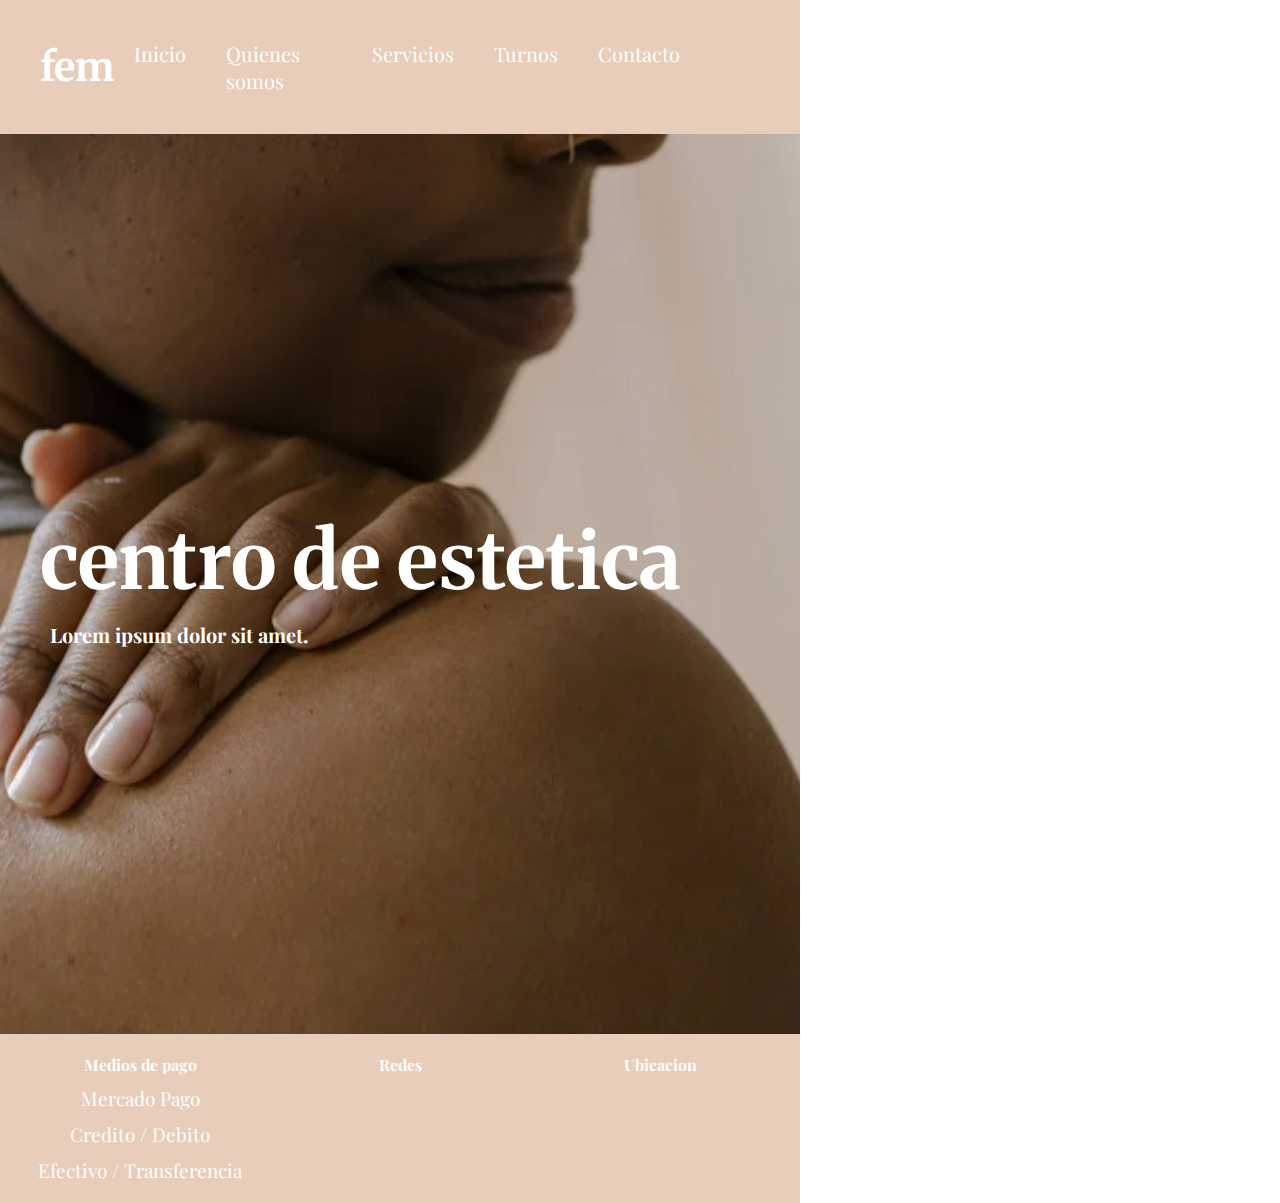
<file: index.html>
<!DOCTYPE html>
<html lang="en">
<head>
    <link rel="stylesheet" href="./css/estilos.css">
    <link rel="stylesheet" href="https://cdnjs.cloudflare.com/ajax/libs/font-awesome/6.0.0-beta3/css/all.min.css" integrity="sha512-Fo3rlrZj/k7ujTnHg4CGR2D7kSs0v4LLanw2qksYuRlEzO+tcaEPQogQ0KaoGN26/zrn20ImR1DfuLWnOo7aBA==" crossorigin="anonymous" referrerpolicy="no-referrer" />
    <meta charset="UTF-8">
    <meta http-equiv="X-UA-Compatible" content="IE=edge">
    <meta name="viewport" content="width=device-width, initial-scale=1.0">
    <title>FEM</title>
</head>
<body class="layout">
    <div>
        <header>
            <h2>fem</h2>
            <nav>
                <ul>
                    <li><a href="#">Inicio</a></li>
                    <li><a href="./paginas/quienes-somos.html">Quienes somos</a></li>
                    <li><a href="#">Servicios</a></li>
                    <li><a href="#">Turnos</a></li>
                    <li><a href="#">Contacto</a></li>
                </ul>
            </nav>
            <!-- <div class="menu-bar"><i class="fa-solid fa-bars"></i></div> -->
            
            <ul> 
                <li><a class="redes" href="https://www.instagram.com/"><i class="fab fa-instagram"></i></a></li>
                <li ><a class="redes" href="https://es-la.facebook.com/"><i class="fab fa-facebook-f"></i></a></li>
            </ul>
        </header>
        
        <main class="main">
            <div class="main-contenedor slide-right">
                <h1 class="main-titulo">centro de estetica</h1>
                <h5>Lorem ipsum dolor sit amet.</h5>
            </div>    
            
        </main>
    
        <footer>
            <div class="footer">
                <div>
                    <h5>Medios de pago</h5>
                    <ul>
                        <li><i class="fas fa-mobile-alt"></i>Mercado Pago</li>
                        <li><i class="fas fa-credit-card"></i>Credito / Debito</li>
                        <li><i class="fas fa-money-bill-wave"></i>Efectivo / Transferencia</li>
                    </ul>
                </div>
                <div>
                    <h5>Redes</h5>
                    <ul>
                        <li><a href="https://www.instagram.com/?hl=es-la" class="redesFooter"><i class="fab fa-instagram"></i></a></li>
                        <li><a href="https://es-la.facebook.com/" class="redesFooter"><i class="fab fa-facebook-f"></i></a></li>
                        <li><a href="https://www.whatsapp.com/?lang=es" class="redesFooter"><i class="fab fa-whatsapp"></i></a></li>
                    </ul>
                </div>
                <div>
                    <h5>Ubicacion</h5>
                   <a class="content" href="https://goo.gl/maps/k8wMuMZgUpsL7Vwc9"><i class="fas fa-map-marker-alt"></i></a>
                </div>
            </div>
        </footer>
    </div>
</body>
</html>
</file>
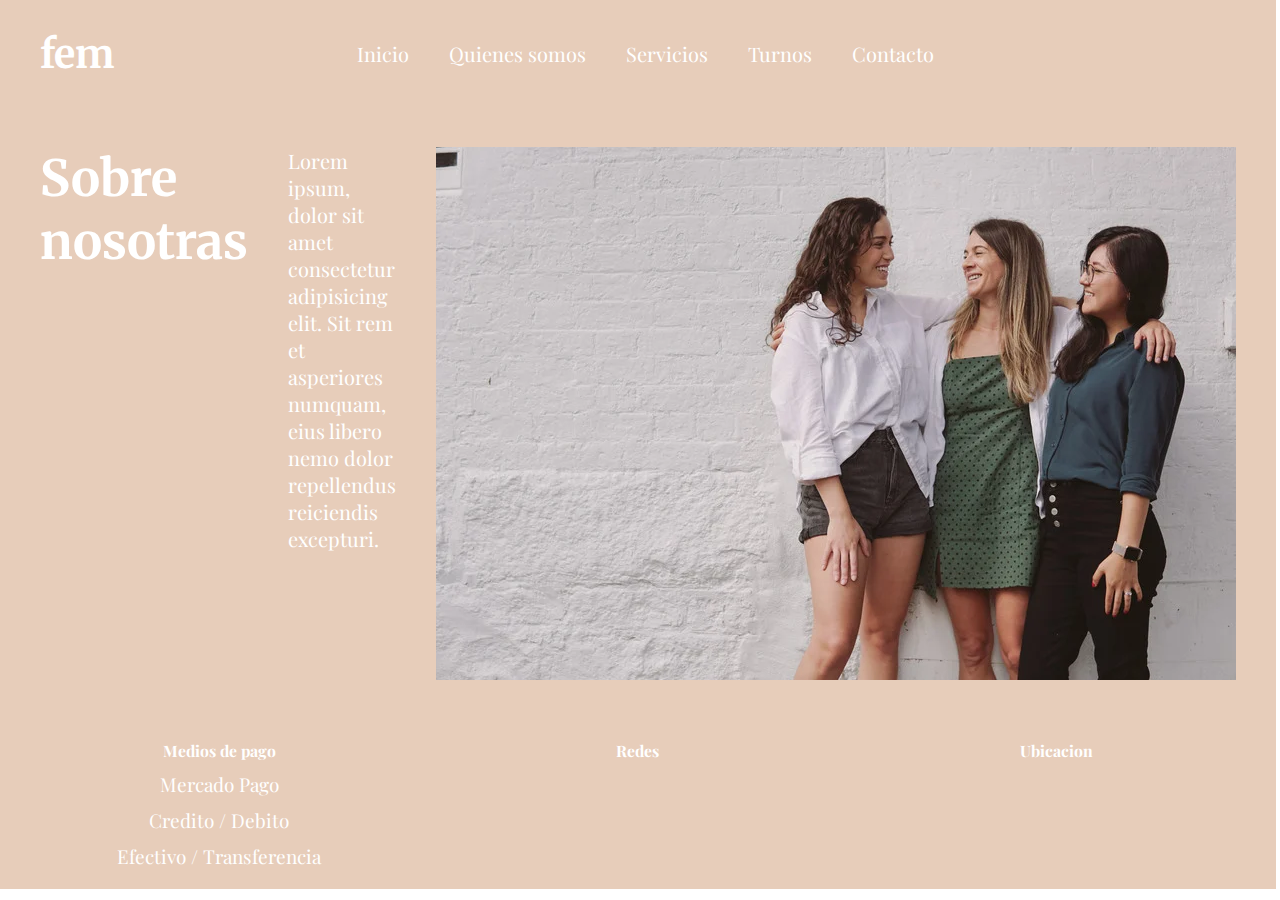
<file: paginas/quienes-somos.html>
<!DOCTYPE html>
<html lang="en">
<head>
    <link rel="stylesheet" href="../css/estilos.css">
    <link rel="stylesheet" href="https://cdnjs.cloudflare.com/ajax/libs/font-awesome/6.0.0-beta3/css/all.min.css" integrity="sha512-Fo3rlrZj/k7ujTnHg4CGR2D7kSs0v4LLanw2qksYuRlEzO+tcaEPQogQ0KaoGN26/zrn20ImR1DfuLWnOo7aBA==" crossorigin="anonymous" referrerpolicy="no-referrer" />
    <meta charset="UTF-8">
    <meta http-equiv="X-UA-Compatible" content="IE=edge">
    <meta name="viewport" content="width=device-width, initial-scale=1.0">
    <title>FEM</title>
</head>
<body class="layout">
    <div>
        <header>
            <h2>fem</h2>
            <nav>
                <ul>
                    <li><a href="../index.html">Inicio</a></li>
                    <li><a href="quienes-somos.html">Quienes somos</a></li>
                    <li><a href="#">Servicios</a></li>
                    <li><a href="#">Turnos</a></li>
                    <li><a href="#">Contacto</a></li>
                </ul>
            </nav>
            
            <ul> 
                <li><a class="redes" href="https://www.instagram.com/"><i class="fab fa-instagram"></i></a></li>
                <li ><a class="redes" href="https://es-la.facebook.com/"><i class="fab fa-facebook-f"></i></a></li>
            </ul>
        </header>

        <main>
            <section class="qs-contenedor">
                <h1 class="qs-titulo"> Sobre nosotras</h1>
                <p class="qs-p">Lorem ipsum, dolor sit amet consectetur adipisicing elit. Sit rem et asperiores numquam, eius libero nemo dolor repellendus reiciendis excepturi.</p>
                <img class="qs-img" src="../multimedia/qs.jpg" alt="imagen mujer">
            </section>
        </main>

        <footer>
            <div class="footer">
                <div>
                    <h5>Medios de pago</h5>
                    <ul>
                        <li><i class="fas fa-mobile-alt"></i>Mercado Pago</li>
                        <li><i class="fas fa-credit-card"></i>Credito / Debito</li>
                        <li><i class="fas fa-money-bill-wave"></i>Efectivo / Transferencia</li>
                    </ul>
                </div>
                <div>
                    <h5>Redes</h5>
                    <ul>
                        <li><a href="https://www.instagram.com/?hl=es-la" class="redesFooter"><i class="fab fa-instagram"></i></a></li>
                        <li><a href="https://es-la.facebook.com/" class="redesFooter"><i class="fab fa-facebook-f"></i></a></li>
                        <li><a href="https://www.whatsapp.com/?lang=es" class="redesFooter"><i class="fab fa-whatsapp"></i></a></li>
                    </ul>
                </div>
                <div>
                    <h5>Ubicacion</h5>
                   <a class="content" href="https://goo.gl/maps/k8wMuMZgUpsL7Vwc9"><i class="fas fa-map-marker-alt"></i></a>
                </div>
            </div>
        </footer>
    </div>
</body>
</html>
</file>
<file: css/estilos.css>
@import url('https://fonts.googleapis.com/css2?family=Merriweather:ital,wght@1,900&family=Playfair+Display&display=swap');
*{
    margin: 0;
    padding: 0;
    box-sizing: border-box;
}
html{
    font-size:62.5%;
}

.layout{
    font-family: 'Playfair Display', serif;
    height: 100vh;
    
    display: grid;
    grid-template-rows: 20% auto 20%;
    grid-template-columns: repeat(3, 1fr);
    grid-template-areas: "header header header""main main main""footer footer footer";
}

header{
    background-color:#E7CDBA;
    padding: 2rem;
    grid-area: header;
    display: flex;
    align-items: center;
    justify-content: space-between;
}

header h2{
    color: white;
    font-size: 4rem;
    font-family: 'Merriweather', serif;
    margin-left: 20px;
}
header ul{
    display: flex;
    list-style: none;
}
header li{
    display: flex;
    justify-content: space-around;
    margin: 1rem;
    padding: 1rem; 
}
header a{
    text-decoration: none;
    color:white;
    font-size: 2rem;
}

a{
    transition: all 1s;
}
a:hover {
    color: #c6a385;
}
.main{
    background-image: url("../multimedia/header2.jpg");
    background-size: cover;
    background-position: center;
    background-repeat: no-repeat;
    height: 100vh;
    display: grid;
    grid-template-columns: repeat(2, 1fr);
}

.main-contenedor{
    position: relative;
    left: 30px;
    padding: 10px 10px;
    border-radius: 15px;
    width: 800px;
    align-self: center;
}
.main-contenedor h1{
    font-family: 'Merriweather', serif;
    font-size: 8rem;
    color:white;    
}
.main-contenedor h5{
    font-size: 2rem;
    color:white;
    margin-top: 1rem;
}
.slide-right {
	-webkit-animation: slide-right 0.5s cubic-bezier(0.250, 0.460, 0.450, 0.940) both;
	animation: slide-right 0.5s cubic-bezier(0.250, 0.460, 0.450, 0.940) both;
}
@-webkit-keyframes slide-right {
    0% {
      -webkit-transform: translateX(0);
              transform: translateX(0);
    }
    100% {
      -webkit-transform: translateX(100px);
              transform: translateX(100px);
    }
}
@keyframes slide-right {
    0% {
      -webkit-transform: translateX(0);
              transform: translateX(0);
    }
    100% {
      -webkit-transform: translateX(100px);
              transform: translateX(100px);
    }
}

.footer{
    width: 100%;
    color:white;
    background-color:#E7CDBA;
    display: grid;
    grid-template-columns: repeat(3, 1fr);
    grid-area: footer;
    padding: 1rem;
    text-align: center;
    
}
footer div{
    font-size: 1.9rem;
}
footer li, h5{
    list-style: none;
    margin: 1rem;
}
footer a{
    margin:1rem;
    color:white;
}



/*quienes somos*/
.qs-contenedor{
    grid-area: main;
    background-color:#E7CDBA;
    display: flex;
    flex-direction: row;
    padding: 2rem;
}    
.qs-titulo{
    font-family: 'Merriweather', serif;
    font-size: 5rem;
    color:white;
    padding: 2rem;
}
.qs-p{
    font-size: 2rem;
    color:white;
    padding: 2rem;
    
}
.qs-img{
    padding: 2rem;

}


/*servicios  
.contenedor{
    display: flex;
    align-items: center;
}
.servicios-izq{
    padding: 60px 40px;
    flex-basis: 50%;
}*/


@media screen and (max-width: 420px){
    .layout{
        grid-template-columns: repeat(4, 1fr);
        
    }
    header{
        flex-direction: column;
    }
    main{
        background-position: center;
    }
    .qs-contenedor{
        flex-direction: column;
    }
    .footer{
        grid-template-columns: 1fr;
        width: 100%;
    }

}

@media screen and (max-width: 768px) {
    .layout{ 
        grid-template-columns: 1fr;
    }
    header{
        
        flex-direction: column;
    }
    header li{
        display: flex;
        flex-direction: column;
    }

    main{
        grid-row: 1 / 3;
        grid-template-columns: 1fr;
        
    }

    .main-contenedor{
        
        padding: 10px;
    }
    .main-titulo{
        left: 0px;
    }
    .qs-contenedor{
        flex-direction: column;
    }
    .footer{
        grid-template-columns: 1fr;
        width: 100%;
    }

}
</file>
